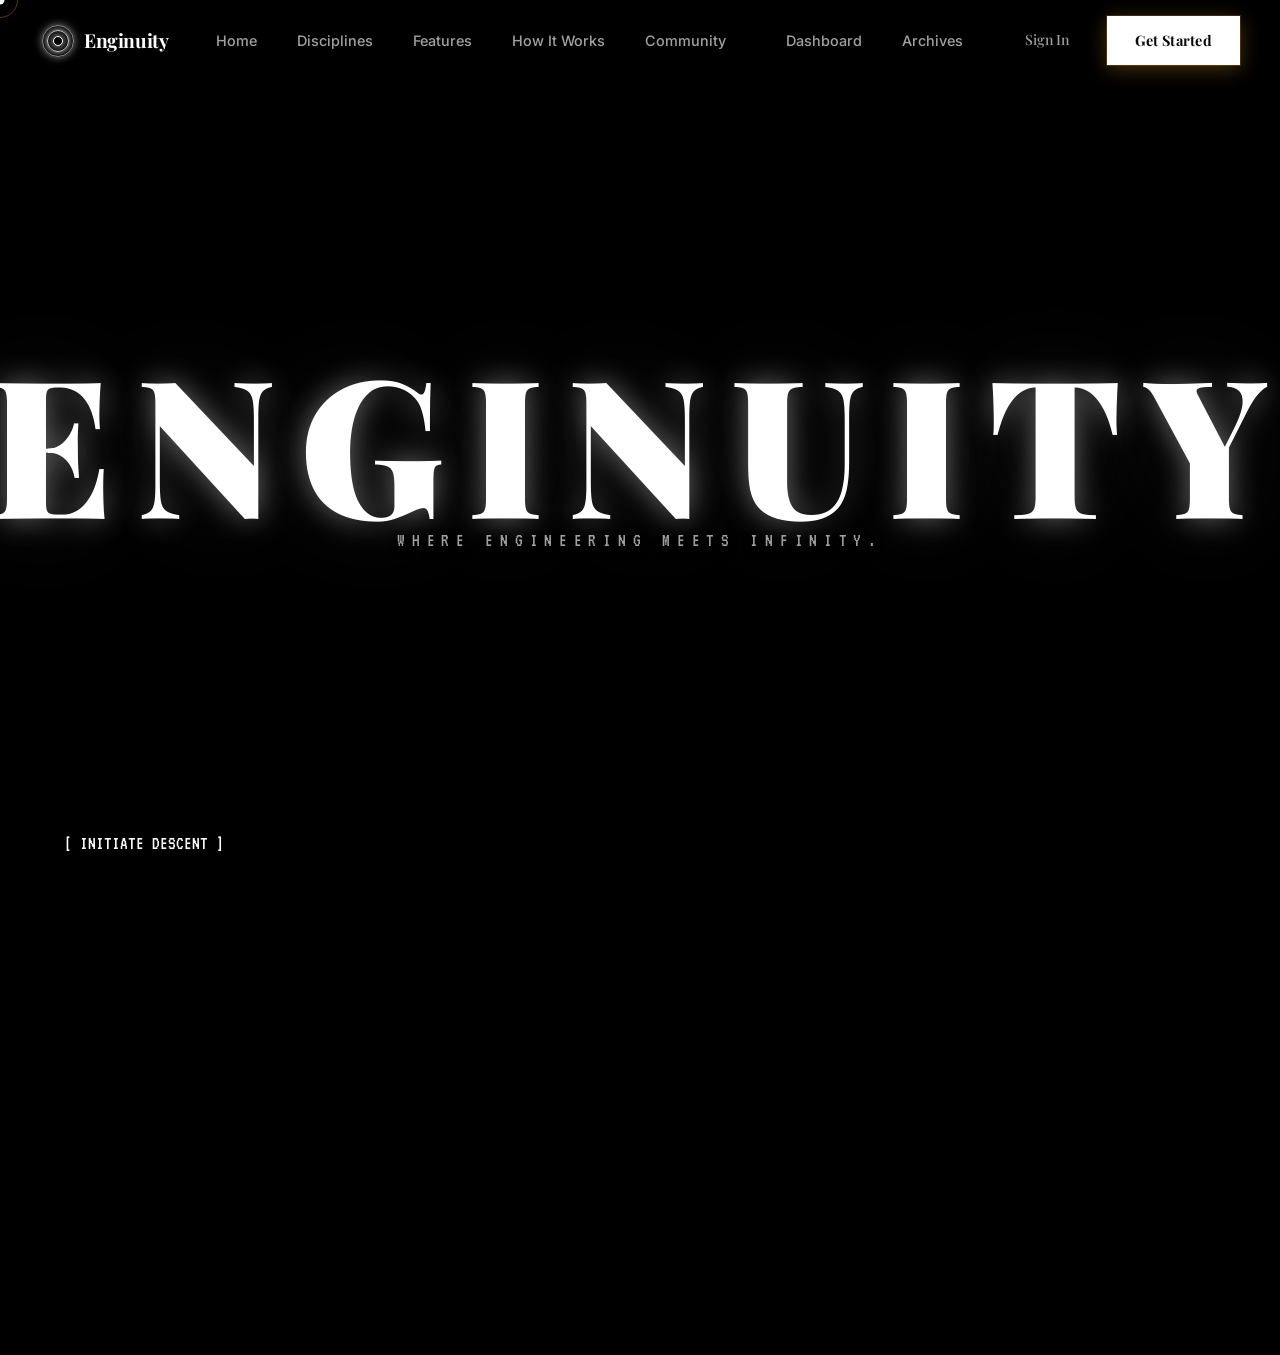
<file: index.html>
<!DOCTYPE html>
<html lang="en">
<head>
  <meta charset="UTF-8" />
  <meta name="viewport" content="width=device-width, initial-scale=1.0" />
  <meta name="description" content="Enginuity — A personalised engineering learning ecosystem combining AI guidance, problem solving, design tools, and community collaboration. Built for engineering students who refuse to quit." />
  <meta name="keywords" content="engineering, learning, AI, education, mechanical, electrical, civil, computer engineering" />
  <title>Enginuity — Where Engineering Meets Infinity</title>

  <!-- Fonts -->
  <link rel="preconnect" href="https://fonts.googleapis.com" />
  <link href="https://fonts.googleapis.com/css2?family=Playfair+Display:ital,wght@0,400..900;1,400..900&family=VT323&family=Inter:wght@300;400;500;600&display=swap" rel="stylesheet" />
  <!-- Styles -->
  <link rel="stylesheet" href="css/style.css" />
  <link rel="stylesheet" href="css/animations.css" />
  <link rel="stylesheet" href="css/components.css" />
  <link rel="stylesheet" href="css/slides.css" />
</head>
<body>

  <!-- Custom Cursor -->
  <div class="cursor" id="cursor"></div>
  <div class="cursor-glow" id="cursorGlow"></div>

  <!-- ══════════════ NAVIGATION ══════════════ -->
  <nav class="navbar" id="navbar">
    <div class="nav-inner">
      <a href="#home" class="nav-logo" id="navLogo" aria-label="Enginuity Home">
        <div class="logo-bh">
          <div class="logo-bh-ring r1"></div>
          <div class="logo-bh-ring r2"></div>
          <div class="logo-bh-core"></div>
        </div>
        <span class="logo-text">Enginuity</span>
      </a>

      <ul class="nav-links" id="navLinks" role="navigation" aria-label="Main navigation">
        <li><a href="#home"         class="nav-link" data-section="home">Home</a></li>
        <li><a href="#disciplines"  class="nav-link" data-section="disciplines">Disciplines</a></li>
        <li><a href="#features"     class="nav-link" data-section="features">Features</a></li>
        <li><a href="#how-it-works" class="nav-link" data-section="how-it-works">How It Works</a></li>
        <li><a href="#community"    class="nav-link" data-section="community">Community</a></li>
        <li style="margin-left: 20px;"><a href="dashboard.html" class="nav-link text-gold">Dashboard</a></li>
        <li><a href="library.html" class="nav-link text-gold">Archives</a></li>
      </ul>

      <div class="nav-actions">
        <button class="btn-ghost" id="loginBtn">Sign In</button>
        <button class="btn-primary" id="signupBtn">Get Started</button>
      </div>

      <button class="nav-toggle" id="navToggle" aria-label="Toggle menu" aria-expanded="false">
        <span></span><span></span><span></span>
      </button>
    </div>
  </nav>

  <!-- ══════════════ AUTH MODAL ══════════════ -->
  <div class="modal-overlay" id="authModal" role="dialog" aria-modal="true" aria-label="Authentication">
      <div class="modal-box">
      <button class="modal-close" id="modalClose" aria-label="Close modal">✕</button>

      <!-- Login Pane -->
      <div class="modal-pane" id="loginPane">
        <div class="modal-header">
          <h2 class="hero-title-mono" style="font-size: 2rem; margin-bottom: 8px;">Sign In</h2>
          <p>Keep it all together and you'll be fine</p>
        </div>
        <form class="auth-form" id="loginForm" novalidate>
          <div class="form-group">
            <label for="loginEmail">Email Address</label>
            <input type="email" id="loginEmail" placeholder="engineer@university.edu" autocomplete="email" required />
          </div>
          <div class="form-group">
            <label for="loginPassword">Password</label>
            <div class="input-wrap">
              <input type="password" id="loginPassword" placeholder="••••••••" autocomplete="current-password" required />
              <button type="button" class="pass-toggle" data-target="loginPassword">Show</button>
            </div>
          </div>
          <div class="form-options">
            <a href="#" class="text-link" style="opacity: 0.6; font-size: 0.75rem;">Forgot Password</a>
          </div>
          <button type="submit" class="btn-primary full-width" id="loginSubmit">Sign In</button>
          <div class="form-divider"><span>or securely sign in with</span></div>
          <div class="social-grid">
            <button type="button" class="social-btn" id="googleBtn" title="Continue with Google">
               <svg width="18" height="18" viewBox="0 0 24 24"><path fill="#EA4335" d="M12.48 10.92v3.28h7.84c-.24 1.84-.96 3.4-1.92 4.48-1.52 1.52-3.84 2.12-5.92 2.12-4.12 0-7.44-3.32-7.44-7.44s3.32-7.44 7.44-7.44c2.24 0 4.16.84 5.6 2.24l2.56-2.56C18.44 3.48 15.68 2.36 12.48 2.36 6.68 2.36 2 7.04 2 12.84s4.68 10.48 10.48 10.48c3.12 0 5.64-1.04 7.68-3.12 2-2 2.72-4.88 2.72-7.28 0-.52-.04-1.04-.12-1.52H12.48z"/></svg> Google
            </button>
            <button type="button" class="social-btn" id="appleBtn" title="Continue with Apple">
               <svg width="18" height="18" viewBox="0 0 24 24" fill="white"><path d="M17.057 12.012c.005 2.155 1.77 2.872 1.79 2.88-.016.052-.28 0.958-.916 1.886-.548.802-1.121 1.602-2.022 1.618-.887.014-1.173-.526-2.185-.526-1.011 0-1.328.51-2.17.543-.872.032-1.528-.863-2.08-1.66-.113-.163-.223-.332-.326-.497-1.121-1.802-1.97-5.09-1.393-5.09.417-1.802 2.261-2.94 4.01-2.956.887-.015 1.723.593 2.266.593.543 0 1.543-.726 2.597-.611.442.018 1.684.179 2.484 1.344-.065.04-1.48.86-1.475 2.576zM14.908 6.471c.465-.558.775-1.332.689-2.108-.667.027-1.472.443-1.949 1.002-.428.497-.803 1.288-.702 2.046.743.058 1.498-.382 1.962-.94z"/></svg> Apple
            </button>
            <button type="button" class="social-btn" id="msBtn" title="Continue with Microsoft">
               <svg width="18" height="18" viewBox="0 0 23 23"><path fill="#f3f3f3" d="M0 0h11v11H0z"/><path fill="#f3f3f3" d="M12 0h11v11H12z"/><path fill="#f3f3f3" d="M0 12h11v11H0z"/><path fill="#f3f3f3" d="M12 12h11v11H12z"/></svg> Microsoft
            </button>
          </div>
        </form>
        <p class="resend-text" style="margin-top: 24px;">
          New to Enginuity? <a href="#" class="text-link" id="toSignup">Join Now</a>
        </p>
      </div>

      <!-- Signup Pane -->
      <div class="modal-pane hidden" id="signupPane">
        <div class="modal-header">
          <h2 class="hero-title-mono" style="font-size: 2rem; margin-bottom: 8px;">Join Now</h2>
          <p>The journey of a thousand miles begins here</p>
        </div>
        <form class="auth-form" id="signupForm" novalidate>
          <div class="form-row">
            <div class="form-group">
              <label for="firstName">First Name</label>
              <input type="text" id="firstName" placeholder="John" required />
            </div>
            <div class="form-group">
              <label for="lastName">Last Name</label>
              <input type="text" id="lastName" placeholder="Doe" required />
            </div>
          </div>
          <div class="form-group">
            <label for="signupEmail">University Email</label>
            <input type="email" id="signupEmail" placeholder="engineer@university.edu" required />
          </div>
          <div class="form-group">
            <label for="signupPassword">Password</label>
            <div class="input-wrap">
              <input type="password" id="signupPassword" placeholder="Create a strong password" required />
              <button type="button" class="pass-toggle" data-target="signupPassword">Show</button>
            </div>
          </div>
          <button type="submit" class="btn-primary full-width" id="signupSubmit" style="margin-top: 10px;">Create Account</button>
          <div class="form-divider"><span>or securely sign up with</span></div>
          <div class="social-grid">
            <button type="button" class="social-btn" id="googleBtn" title="Continue with Google">
               <svg width="18" height="18" viewBox="0 0 24 24"><path fill="#EA4335" d="M12.48 10.92v3.28h7.84c-.24 1.84-.96 3.4-1.92 4.48-1.52 1.52-3.84 2.12-5.92 2.12-4.12 0-7.44-3.32-7.44-7.44s3.32-7.44 7.44-7.44c2.24 0 4.16.84 5.6 2.24l2.56-2.56C18.44 3.48 15.68 2.36 12.48 2.36 6.68 2.36 2 7.04 2 12.84s4.68 10.48 10.48 10.48c3.12 0 5.64-1.04 7.68-3.12 2-2 2.72-4.88 2.72-7.28 0-.52-.04-1.04-.12-1.52H12.48z"/></svg> Google
            </button>
            <button type="button" class="social-btn" id="appleBtn" title="Continue with Apple">
               <svg width="18" height="18" viewBox="0 0 24 24" fill="white"><path d="M17.057 12.012c.005 2.155 1.77 2.872 1.79 2.88-.016.052-.28 0.958-.916 1.886-.548.802-1.121 1.602-2.022 1.618-.887.014-1.173-.526-2.185-.526-1.011 0-1.328.51-2.17.543-.872.032-1.528-.863-2.08-1.66-.113-.163-.223-.332-.326-.497-1.121-1.802-1.97-5.09-1.393-5.09.417-1.802 2.261-2.94 4.01-2.956.887-.015 1.723.593 2.266.593.543 0 1.543-.726 2.597-.611.442.018 1.684.179 2.484 1.344-.065.04-1.48.86-1.475 2.576zM14.908 6.471c.465-.558.775-1.332.689-2.108-.667.027-1.472.443-1.949 1.002-.428.497-.803 1.288-.702 2.046.743.058 1.498-.382 1.962-.94z"/></svg> Apple
            </button>
            <button type="button" class="social-btn" id="msBtn" title="Continue with Microsoft">
               <svg width="18" height="18" viewBox="0 0 23 23"><path fill="#f3f3f3" d="M0 0h11v11H0z"/><path fill="#f3f3f3" d="M12 0h11v11H12z"/><path fill="#f3f3f3" d="M0 12h11v11H0z"/><path fill="#f3f3f3" d="M12 12h11v11H12z"/></svg> Microsoft
            </button>
          </div>
        </form>
        <p class="resend-text" style="margin-top: 24px;">
          Already have an account? <a href="#" class="text-link" id="toLogin">Sign In</a>
        </p>
      </div>

      <!-- Verification Pane -->
      <div class="modal-pane hidden" id="verifyPane">
        <div class="modal-header">
          <h2 class="hero-title-mono" style="font-size: 1.8rem; margin-bottom: 8px;">Verification</h2>
          <p id="verifyText">We sent a 6-digit code to your email</p>
        </div>
        <div class="verify-grid">
          <input type="text" class="digit-input" maxlength="1" data-index="0" inputmode="numeric" />
          <input type="text" class="digit-input" maxlength="1" data-index="1" inputmode="numeric" />
          <input type="text" class="digit-input" maxlength="1" data-index="2" inputmode="numeric" />
          <input type="text" class="digit-input" maxlength="1" data-index="3" inputmode="numeric" />
          <input type="text" class="digit-input" maxlength="1" data-index="4" inputmode="numeric" />
          <input type="text" class="digit-input" maxlength="1" data-index="5" inputmode="numeric" />
        </div>
        <button type="button" class="btn-primary full-width" id="verifySubmit" style="margin-top: 24px;">Verify & Create Account</button>
        <p class="resend-text" style="margin-top: 24px;">
          Didn't receive the code? <a href="#" class="text-link">Resend Code</a>
        </p>
      </div>

      <!-- Onboarding Pane -->
      <div class="modal-pane hidden" id="onboardingPane">
        <!-- Progress Bar -->
        <div class="onboarding-progress">
          <div class="progress-bar-track">
            <div class="progress-bar-fill" id="onboardingProgress" style="width: 20%;"></div>
          </div>
          <span class="progress-label" id="onboardingStepLabel">Step 1 of 5</span>
        </div>

        <div class="onboarding-steps" id="onboardingSteps">
          <!-- Step 1: Degree -->
          <div class="onboarding-step active" data-step="1">
            <h2 class="hero-title-mono" style="font-size: 1.5rem; margin-bottom: 12px;">What is your engineering degree?</h2>
            <p style="margin-bottom: 24px;">Tell us what you're studying so we can curate your feed.</p>
            <div class="form-group">
              <select id="onboardingDegree" class="auth-select">
                <option value="" disabled selected>Select your discipline</option>
                <option value="mechanical">Mechanical Engineering</option>
                <option value="electrical">Electrical Engineering</option>
                <option value="civil">Civil & Structural Engineering</option>
                <option value="computer">Computer Engineering</option>
                <option value="aerospace">Aerospace Engineering</option>
                <option value="mechatronics">Mechatronics & Robotics</option>
                <option value="other">Other / General</option>
              </select>
            </div>
            <button class="btn-primary" onclick="nextOnboardingStep()">Next Step</button>
          </div>

          <!-- Step 2: Difficulty -->
          <div class="onboarding-step" data-step="2">
            <h2 class="hero-title-mono" style="font-size: 1.5rem; margin-bottom: 12px;">What do you find most difficult?</h2>
            <p style="margin-bottom: 24px;">Theoretical complexity? Practical application? Share the struggle.</p>
            <div class="form-group">
              <textarea id="onboardingDifficulty" rows="3" placeholder="I struggle with visualizing complex fluid dynamics equations..."></textarea>
            </div>
            <button class="btn-primary" onclick="nextOnboardingStep()">Next Step</button>
          </div>

          <!-- Step 3: Help -->
          <div class="onboarding-step" data-step="3">
            <h2 class="hero-title-mono" style="font-size: 1.5rem; margin-bottom: 12px;">How can Enginuity help?</h2>
            <p style="margin-bottom: 24px;">What's the one thing that would make your studies effortless?</p>
            <div class="form-group">
              <textarea id="onboardingHelp" rows="3" placeholder="Better visual simulations and step-by-step AI problem solving..."></textarea>
            </div>
            <button class="btn-primary" onclick="nextOnboardingStep()">Next Step</button>
          </div>

          <!-- Step 4: Primary Goal -->
          <div class="onboarding-step" data-step="4">
            <h2 class="hero-title-mono" style="font-size: 1.5rem; margin-bottom: 12px;">Your primary goal today?</h2>
            <p style="margin-bottom: 24px;">Let's customize your workspace for your current priority.</p>
            <div class="goal-grid">
              <label class="goal-option">
                <input type="radio" name="onboardingGoal" value="exam" checked />
                <span class="goal-box">Preparing for Exams</span>
              </label>
              <label class="goal-option">
                <input type="radio" name="onboardingGoal" value="project" />
                <span class="goal-box">Solving a Specific Project</span>
              </label>
              <label class="goal-option">
                <input type="radio" name="onboardingGoal" value="career" />
                <span class="goal-box">Career & Skills Development</span>
              </label>
              <label class="goal-option">
                <input type="radio" name="onboardingGoal" value="curiosity" />
                <span class="goal-box">General Curiosity</span>
              </label>
            </div>
            <button class="btn-primary" onclick="nextOnboardingStep()" style="margin-top: 24px;">Next Step</button>
          </div>

          <!-- Step 5: Excitement -->
          <div class="onboarding-step" data-step="5">
            <h2 class="hero-title-mono" style="font-size: 1.5rem; margin-bottom: 12px;">Which branch excites you most?</h2>
            <p style="margin-bottom: 24px;">This helps personalize your AI-powered suggestions.</p>
            <div class="form-group">
              <select id="onboardingInterest" class="auth-select">
                <option value="" disabled selected>Select an area of interest</option>
                <option value="ai">AI & Machine Learning</option>
                <option value="renewable">Renewable Energy</option>
                <option value="space">Space Exploration</option>
                <option value="biomed">Biomedical Solutions</option>
                <option value="nano">Nanotechnology</option>
              </select>
            </div>
            <button class="btn-primary" onclick="completeOnboarding()">Complete Setup</button>
          </div>

          <!-- Final Welcome State -->
          <div class="onboarding-step" id="welcomeStep">
            <div class="welcome-visual" style="text-align: center; margin-bottom: 32px;">
              <div class="ai-core" style="width: 80px; height: 80px; margin: 0 auto;"></div>
            </div>
            <h2 class="hero-title-mono" id="welcomeUserTitle" style="font-size: 2.2rem; margin-bottom: 12px; text-align: center;">Welcome StarP!</h2>
            <p style="text-align: center; margin-bottom: 32px; font-size: 1.1rem;">Your personalised engineering ecosystem is ready. Ready to launch into the infinity of knowledge?</p>
            <button class="btn-primary full-width" onclick="closeModal()">Launch Dashboard</button>
          </div>
        </div>
      </div>

    </div>
  </div>

  <!-- ══════════════ 3-ACT NARRATIVE ══════════════ -->
  <main class="scroll-container" id="scrollContainer">

    <!-- Act 1: The WOW Factor Singularity (Inspired by Black Hole Image) -->
    <section class="slide act-1" id="act1">
      <!-- 
        Replace this URL with your exact Black Hole image (e.g., 'assets/blackhole.jpg') 
        The CSS automatically applies the stark monochrome, high-contrast look and a slow cinematic rotation.
      -->
      <div class="act-bg cinematic-bg" style="background-image: url('https://images.unsplash.com/photo-1462331940025-496dfbfc7564?q=80&w=1920');"></div>
      
      <!-- A slick vignette to ensure the text pops -->
      <div class="hero-vignette"></div>

      <div class="act-content center-align">
        <h1 class="cinematic-title fade-in-up">ENGINUITY</h1>
        <p class="cinematic-sub fade-in-up delay-1">Where Engineering Meets Infinity.</p>
      </div>

      <div class="scroll-indicator pixel-scroll fade-in-up delay-2">
        <span>[ INITIATE DESCENT ]</span>
      </div>
    </section>

    <!-- Act 2: The Singularity (Inspired by Image 2) -->
    <section class="slide act-2" id="act2">
      <div class="act-bg" style="background-image: url('https://images.unsplash.com/photo-1462331940025-496dfbfc7564?q=80&w=1920'); filter: grayscale(1) contrast(3);"></div>
      <!-- Crosshair overlay -->
      <div class="crosshair-v"></div>
      <div class="crosshair-h"></div>
      
      <div class="act-content center-align">
        <h2 class="serif-title fade-in-up">Engineering is brutal.</h2>
        <p class="serif-sub fade-in-up delay-1">We make it possible.</p>
      </div>
    </section>

    <!-- Act 3: The Power (Inspired by Image 3) -->
    <section class="slide act-3" id="act3">
      <div class="act-bg" style="background-image: url('https://images.unsplash.com/photo-1518770660439-4636190af475?q=80&w=1920'); filter: grayscale(1) contrast(2);"></div>
      <div class="act-content bottom-center">
        <h2 class="serif-title fade-in-up">Create with no<br>limitations</h2>
        
        <div class="pixel-logo fade-in-up delay-1">
           <div class="px-box"></div>
           <div class="px-box px-offset"></div>
           <div class="px-box"></div>
        </div>

        <button class="btn-primary block-btn fade-in-up delay-2" id="heroGetStarted">Enter Dashboard</button>
      </div>
    </section>

  </main>


  <!-- ══════════════ FOOTER ══════════════ -->
  <footer class="footer">
    <div class="container">
      <div class="footer-grid">
        <div class="footer-brand">
          <div class="footer-logo">
            <div class="fl-bh">
              <div class="fl-ring r1"></div>
              <div class="fl-ring r2"></div>
              <div class="fl-core"></div>
            </div>
            <span>Enginuity</span>
          </div>
          <p>Where engineering meets infinity. Built for students who refuse to quit.</p>
          <div class="social-bar">
            <a href="#" class="soc-icon" aria-label="Twitter / X">𝕏</a>
            <a href="#" class="soc-icon" aria-label="LinkedIn">in</a>
            <a href="#" class="soc-icon" aria-label="GitHub">⌥</a>
            <a href="#" class="soc-icon" aria-label="Discord">◎</a>
          </div>
        </div>

        <div class="footer-col">
          <h4>Platform</h4>
          <ul>
            <li><a href="#">Problem Database</a></li>
            <li><a href="#">AI Guide</a></li>
            <li><a href="#">Design Studio</a></li>
            <li><a href="#">Community</a></li>
            <li><a href="#">Progress Tracker</a></li>
          </ul>
        </div>

        <div class="footer-col">
          <h4>Disciplines</h4>
          <ul>
            <li><a href="#">Electrical</a></li>
            <li><a href="#">Mechanical</a></li>
            <li><a href="#">Civil</a></li>
            <li><a href="#">Computer</a></li>
            <li><a href="#">View all 15 →</a></li>
          </ul>
        </div>

        <div class="footer-col">
          <h4>Company</h4>
          <ul>
            <li><a href="#">About Us</a></li>
            <li><a href="#">Blog</a></li>
            <li><a href="#">Careers</a></li>
            <li><a href="#">Contact</a></li>
            <li><a href="#">Privacy Policy</a></li>
          </ul>
        </div>
      </div>

      <div class="footer-bottom">
        <p>© 2026 Enginuity. All rights reserved. Built with ∞ for engineering students everywhere.</p>
      </div>
    </div>
  </footer>

  <!-- Scripts -->
  <script src="js/particles.js"></script>
  <script src="js/disciplines.js"></script>
  <script src="js/nav.js"></script>
  <script src="js/main.js"></script>
</body>
</html>
</file>
<file: css/style.css>
/* ═══════════════════════════════════════════════════════════════
   ENGINUITY — style.css
   Core design system: tokens, reset, typography, layout, sections
═══════════════════════════════════════════════════════════════ */

/* ── Design Tokens ───────────────────────────────────────────── */
:root {
  /* Brutalist Monochrome Colors */
  --bg-0:          #000000;
  --bg-1:          #080808;
  --bg-2:          #111111;
  --bg-3:          #1a1a1a;

  /* Overriding old gold accents with pure white/gray for monochrome */
  --gold-100:      #ffffff;
  --gold-200:      #f5f5f5;
  --gold-300:      #ffffff;
  --gold-400:      #cccccc;
  --gold-500:      #777777;
  --gold-dim:      #111111; /* Solid background instead of translucent */
  --gold-glow:     transparent; /* Removed soft glows */
  --gold-halo:     rgba(255, 255, 255, 0.05);

  --amber:         #ffffff;
  --amber-dim:     #111111;

  --text-0:        #ffffff;
  --text-1:        #eaeaea;
  --text-2:        #a0a0a0;
  --text-3:        #555555;

  /* Removing Glassmorphism (Solid Fills & White Borders instead) */
  --glass-fill:    #000000;
  --glass-border:  #555555;
  --glass-border-gold: #ffffff;
  --glass-shadow:  rgba(255, 255, 255, 0.1);

  /* Auth Atmosphere */
  --auth-glow:     transparent;

  /* Typography Overhaul */
  --font-display:  'Playfair Display', serif;
  --font-body:     'Inter', system-ui, sans-serif;
  --font-mono:     'VT323', monospace;

  /* Styling (Removing all curves) */
  --r-sm:   0px;
  --r-md:   0px;
  --r-lg:   0px;
  --r-xl:   0px;
  --r-pill: 0px;

  /* Brutalist Shadows (Hard Offsets) */
  --shadow-card:  4px 4px 0px rgba(85,85,85,1);
  --shadow-gold:  4px 4px 0px #ffffff;
  --shadow-deep:  8px 8px 0px rgba(85,85,85,1);

  /* Spacing */
  --gap-xs:   4px;
  --gap-sm:   8px;
  --gap-md:   16px;
  --gap-lg:   24px;
  --gap-xl:   40px;
  --gap-2xl:  64px;
  --gap-3xl:  96px;

  /* Fast, mechanical transitions */
  --ease:         linear;
  --ease-out:     ease-out;
  --ease-spring:  linear;
  --dur-fast:     0.1s;
  --dur-mid:      0.2s;
  --dur-slow:     0.4s;
}

/* ── Reset ───────────────────────────────────────────────────── */
*, *::before, *::after {
  box-sizing: border-box;
  margin: 0;
  padding: 0;
}

html {
  scroll-behavior: smooth;
  font-size: 16px;
  -webkit-font-smoothing: antialiased;
  -moz-osx-font-smoothing: grayscale;
}

body {
  background: var(--bg-0);
  color: var(--text-1);
  font-family: var(--font-body);
  line-height: 1.6;
  overflow-x: hidden;
  cursor: none;
}

a { color: inherit; text-decoration: none; }
ul { list-style: none; }
img { display: block; max-width: 100%; }
button { cursor: none; border: none; background: none; font: inherit; }
input, select, textarea { font: inherit; color: inherit; }
select { appearance: none; }

/* ── Layout ──────────────────────────────────────────────────── */
.container {
  max-width: 1200px;
  margin: 0 auto;
  padding: 0 var(--gap-xl);
}

/* ── Typography ──────────────────────────────────────────────── */
h1, h2, h3, h4, h5 {
  font-family: var(--font-display);
  font-weight: 700;
  line-height: 1.15;
  letter-spacing: -0.02em;
  color: var(--text-0);
}

h1 { font-size: clamp(2.6rem, 6vw, 4.5rem); }
h2 { font-size: clamp(2rem, 4vw, 3rem); }
h3 { font-size: clamp(1.2rem, 2.5vw, 1.6rem); font-weight: 600; }
h4 { font-size: 1.05rem; font-weight: 600; }

p { color: var(--text-2); line-height: 1.7; }

.text-gold  { color: var(--gold-300); }
.text-glow  {
  color: var(--gold-200);
  text-shadow:
    0 0 30px rgba(245, 166, 35, 0.6),
    0 0 70px rgba(245, 166, 35, 0.3);
}

/* ── Section Header ──────────────────────────────────────────── */
.section-head {
  text-align: center;
  margin-bottom: var(--gap-2xl);
  max-width: 700px;
  margin-inline: auto;
  margin-bottom: var(--gap-2xl);
}

.sec-tag {
  display: inline-block;
  font-family: var(--font-mono);
  font-size: 0.72rem;
  font-weight: 500;
  letter-spacing: 0.18em;
  text-transform: uppercase;
  color: var(--gold-300);
  background: var(--gold-dim);
  border: 1px solid var(--glass-border-gold);
  padding: 5px 14px;
  border-radius: var(--r-pill);
  margin-bottom: var(--gap-md);
}

.sec-desc {
  margin-top: var(--gap-md);
  font-size: 1.05rem;
  color: var(--text-2);
  max-width: 580px;
  margin-inline: auto;
}

/* ══════════════════════════════════════════════════════════════
   NAVBAR
══════════════════════════════════════════════════════════════ */
.navbar {
  position: fixed;
  top: 0; left: 0; right: 0;
  z-index: 1000;
  padding: 16px 40px;
  transition: background var(--dur-mid) var(--ease),
              padding var(--dur-mid) var(--ease),
              border-color var(--dur-mid) var(--ease);
  border-bottom: 1px solid transparent;
}

.navbar.scrolled {
  background: var(--bg-0);
  border-color: var(--glass-border);
  padding: 12px 40px;
}

.nav-inner {
  max-width: 1200px;
  margin: 0 auto;
  display: flex;
  align-items: center;
  gap: var(--gap-xl);
}

.nav-logo {
  display: flex;
  align-items: center;
  gap: var(--gap-sm);
  flex-shrink: 0;
}

.logo-text {
  font-family: var(--font-display);
  font-size: 1.2rem;
  font-weight: 700;
  color: var(--text-0);
  letter-spacing: -0.02em;
}

/* Logo black hole */
.logo-bh {
  position: relative;
  width: 36px; height: 36px;
  display: flex; align-items: center; justify-content: center;
}
.logo-bh-ring {
  position: absolute;
  border-radius: 50%;
  border: 1.5px solid var(--gold-300);
}
.logo-bh-ring.r1 {
  width: 32px; height: 32px;
  opacity: 0.5;
  animation: logoSpin1 12s linear infinite;
  box-shadow: 0 0 8px var(--gold-300);
}
.logo-bh-ring.r2 {
  width: 22px; height: 22px;
  border-color: var(--gold-200);
  opacity: 0.8;
  animation: logoSpin1 7s linear infinite reverse;
  box-shadow: 0 0 6px var(--gold-200);
}
.logo-bh-core {
  width: 10px; height: 10px;
  border-radius: 50%;
  background: var(--bg-0);
  border: 1.5px solid var(--gold-300);
  box-shadow: 0 0 10px var(--gold-300), 0 0 20px var(--gold-glow);
}

.nav-links {
  display: flex;
  gap: var(--gap-xl);
  margin-left: auto;
}

.nav-link {
  font-size: 0.9rem;
  font-weight: 500;
  color: var(--text-2);
  position: relative;
  padding-bottom: 2px;
  transition: color var(--dur-fast) var(--ease);
}
.nav-link::after {
  content: '';
  position: absolute;
  bottom: -2px; left: 0;
  width: 0; height: 1.5px;
  background: var(--gold-300);
  border-radius: 2px;
  transition: width var(--dur-mid) var(--ease);
  box-shadow: 0 0 8px var(--gold-300);
}
.nav-link:hover,
.nav-link.active {
  color: var(--text-0);
}
.nav-link:hover::after,
.nav-link.active::after {
  width: 100%;
}

.nav-actions {
  display: flex;
  align-items: center;
  gap: var(--gap-md);
  flex-shrink: 0;
}

.nav-toggle {
  display: none;
  flex-direction: column;
  gap: 5px;
  padding: 8px;
}
.nav-toggle span {
  display: block;
  width: 22px; height: 1.5px;
  background: var(--text-1);
  border-radius: 2px;
  transition: all var(--dur-mid) var(--ease);
}

/* ══════════════════════════════════════════════════════════════
   HERO SECTION
══════════════════════════════════════════════════════════════ */
.hero {
  position: relative;
  min-height: 100vh;
  display: flex;
  flex-direction: column;
  align-items: center;
  justify-content: center;
  overflow: hidden;
  padding-top: 80px;
  background: #000000; /* Pure black */
}

.particle-canvas {
  position: absolute;
  inset: 0;
  width: 100%; height: 100%;
  pointer-events: none;
  opacity: 0.4; /* More subtle — singularity is the hero */
}

.hero-gradient {
  display: none; /* Removed — pure black background */
}



/* ── Hero BG image (singularity) ──────────────────────────── */
.hero-bg-img {
  position: absolute;
  inset: 0;
  background-image: url('../assets/singularity-bg.png');
  background-size: cover;
  background-position: center top;
  opacity: 0.8;
  /* Brutalist 1-bit Monochrome Filter: Forces pure black and white */
  filter: grayscale(100%) contrast(500%) brightness(0.6);
  transform: scale(1.02);
}

/* ── Radial vignette overlay ──────────────────────────────── */
.hero-overlay {
  position: absolute;
  inset: 0;
  background:
    radial-gradient(ellipse 80% 70% at 50% 50%,
      rgba(0,0,0,0.15) 0%,
      rgba(0,0,0,0.55) 55%,
      rgba(0,0,0,0.88) 100%),
    linear-gradient(to bottom,
      rgba(0,0,0,0.5) 0%,
      rgba(0,0,0,0) 20%,
      rgba(0,0,0,0) 70%,
      rgba(0,0,0,0.8) 100%);
  pointer-events: none;
}

/* ── Stars canvas ──────────────────────────────────────────── */
.particle-canvas {
  position: absolute;
  inset: 0;
  width: 100%; height: 100%;
  pointer-events: none;
  opacity: 0.55;
  z-index: 1;
}

/* ── Centered hero content ─────────────────────────────────── */
.hero-center {
  position: relative;
  z-index: 2;
  display: flex;
  flex-direction: column;
  align-items: center;
  text-align: center;
  gap: var(--gap-lg);
  max-width: 900px;
  padding: 0 var(--gap-xl);
  width: 100%;
}

/* ── Giant ENGINUITY title ─────────────────────────────────── */
.hero-giant-title {
  font-family: var(--font-display);
  font-size: clamp(4.5rem, 13vw, 11rem);
  font-weight: 900;
  letter-spacing: 0.14em;
  color: #ffffff;
  line-height: 1;
  text-shadow:
    0 0 40px rgba(255,255,255,0.25),
    0 0 100px rgba(255,255,255,0.10),
    0 2px 20px rgba(0,0,0,0.8);
  animation: heroTitleIn 1.2s var(--ease-out) 0.1s both;
}

/* ── Elegant tagline ───────────────────────────────────────── */
.hero-tagline {
  font-family: var(--font-mono);
  font-size: clamp(0.8rem, 1.5vw, 1rem);
  letter-spacing: 0.22em;
  text-transform: uppercase;
  color: rgba(255,255,255,0.5);
  margin-top: -8px;
}

/* Override hero-sub for centered layout */
.hero-center .hero-sub {
  font-size: 1rem;
  color: rgba(255,255,255,0.55);
  max-width: 560px;
  line-height: 1.8;
}

/* ── CTA row ───────────────────────────────────────────────── */
.hero-cta {
  display: flex;
  gap: var(--gap-md);
  flex-wrap: wrap;
  justify-content: center;
}

/* ── Stats bar ─────────────────────────────────────────────── */
.hero-stats {
  display: flex;
  align-items: center;
  gap: var(--gap-lg);
  padding-top: var(--gap-sm);
  justify-content: center;
}

/* Hero badge — monochrome version */
.mono-badge {
  display: inline-flex;
  align-items: center;
  gap: var(--gap-sm);
  font-family: var(--font-mono);
  font-size: 0.7rem;
  letter-spacing: 0.1em;
  color: rgba(255,255,255,0.5);
  background: rgba(255,255,255,0.04);
  border: 1px solid rgba(255,255,255,0.1);
  padding: 7px 14px 7px 10px;
  border-radius: var(--r-pill);
  width: fit-content;
}

.badge-dot-mono {
  width: 6px; height: 6px;
  border-radius: 50%;
  background: rgba(255,255,255,0.6);
  animation: badgeMonoPulse 2.5s ease-in-out infinite;
}



.stat-item {
  display: flex;
  flex-direction: column;
}

.stat-num {
  font-family: var(--font-display);
  font-size: 1.9rem;
  font-weight: 700;
  color: var(--text-0);
  letter-spacing: -0.03em;
  line-height: 1;
}
.stat-suf {
  font-family: var(--font-display);
  font-size: 1.4rem;
  font-weight: 700;
  color: var(--gold-300);
  display: inline;
}
.stat-lbl {
  font-size: 0.75rem;
  color: var(--text-3);
  font-weight: 500;
  letter-spacing: 0.06em;
  text-transform: uppercase;
  margin-top: 2px;
}
.stat-sep {
  width: 1px; height: 40px;
  background: var(--glass-border);
}

/* Hero Visual side — no longer used (kept for scroll-hint below) */
@media (max-width: 860px) {
  .hero-visual { height: 360px; max-width: 100%; }
}

/* Scroll hint */
.scroll-hint {
  position: absolute;
  bottom: 32px;
  left: 50%;
  transform: translateX(-50%);
  display: flex;
  flex-direction: column;
  align-items: center;
  gap: 8px;
  color: var(--text-3);
  font-size: 0.72rem;
  letter-spacing: 0.12em;
  text-transform: uppercase;
  font-family: var(--font-mono);
  animation: scrollFade 3s ease-in-out infinite;
}
.scroll-line-wrap {
  width: 1.5px;
  height: 40px;
  background: rgba(255,255,255,0.08);
  border-radius: 1px;
  overflow: hidden;
  order: -1;
}
.scroll-line {
  width: 100%; height: 50%;
  background: rgba(255,255,255,0.5);
  border-radius: 1px;
  animation: scrollLine 2s ease-in-out infinite;
}

/* ══════════════════════════════════════════════════════════════
   MISSION / PILLARS SECTION
══════════════════════════════════════════════════════════════ */
.mission {
  padding: var(--gap-3xl) 0;
  position: relative;
}

.pillars-grid {
  display: grid;
  grid-template-columns: repeat(4, 1fr);
  gap: var(--gap-lg);
}

.pillar-card {
  padding: var(--gap-xl) var(--gap-lg);
  text-align: center;
  display: flex;
  flex-direction: column;
  align-items: center;
  gap: var(--gap-md);
}
.pillar-icon {
  font-size: 2.2rem;
  filter: drop-shadow(0 0 10px rgba(245,166,35,0.4));
}
.pillar-card h3 { font-size: 1.15rem; }
.pillar-card p { font-size: 0.9rem; }

/* ══════════════════════════════════════════════════════════════
   DISCIPLINES SECTION
══════════════════════════════════════════════════════════════ */
.disciplines {
  padding: var(--gap-3xl) 0;
  position: relative;
  overflow: hidden;
}

.disciplines-bg {
  position: absolute;
  inset: 0;
  background:
    radial-gradient(ellipse 70% 50% at 50% 0%, rgba(245,166,35,0.05) 0%, transparent 60%),
    radial-gradient(ellipse 70% 50% at 50% 100%, rgba(245,166,35,0.04) 0%, transparent 60%);
  pointer-events: none;
}

.disciplines-grid {
  display: grid;
  grid-template-columns: repeat(5, 1fr);
  gap: var(--gap-md);
}

/* Cards rendered by JS */
.disc-card {
  position: relative;
  padding: var(--gap-lg) var(--gap-md);
  background: var(--glass-fill);
  border: 1px solid var(--glass-border);
  border-radius: var(--r-lg);
  cursor: none;
  overflow: hidden;
  transition:
    transform var(--dur-mid) var(--ease-spring),
    border-color var(--dur-mid) var(--ease),
    box-shadow var(--dur-mid) var(--ease),
    background var(--dur-mid) var(--ease);
  display: flex;
  flex-direction: column;
  gap: var(--gap-sm);
  /* Brutalist cards feature solid backgrounds instead of blur */
}
.disc-card::before {
  content: '';
  position: absolute;
  inset: 0;
  background: radial-gradient(circle at 50% 0%, rgba(255,255,255,0.1) 0%, transparent 70%);
  opacity: 0;
  transition: opacity var(--dur-mid) var(--ease);
}
.disc-card:hover {
  transform: translateY(-6px) scale(1.02);
  border-color: var(--glass-border-gold);
  box-shadow:
    0 16px 40px rgba(0,0,0,0.5),
    0 0 0 1px rgba(245,166,35,0.08),
    0 0 40px rgba(245,166,35,0.06);
  background: rgba(245,166,35,0.04);
}
.disc-card:hover::before { opacity: 1; }

.disc-icon {
  font-size: 1.8rem;
  display: block;
  filter: drop-shadow(0 0 8px rgba(245,166,35,0.3));
  transition: filter var(--dur-mid) var(--ease);
}
.disc-card:hover .disc-icon {
  filter: drop-shadow(0 0 14px rgba(245,166,35,0.6));
}

.disc-name {
  font-family: var(--font-display);
  font-size: 0.9rem;
  font-weight: 600;
  color: var(--text-1);
  line-height: 1.3;
}

.disc-desc {
  font-size: 0.78rem;
  color: var(--text-3);
  line-height: 1.5;
  max-height: 0;
  overflow: hidden;
  transition: max-height var(--dur-slow) var(--ease), color var(--dur-mid) var(--ease);
}
.disc-card:hover .disc-desc {
  max-height: 80px;
  color: var(--text-2);
}

.disc-badge {
  display: inline-flex;
  align-items: center;
  gap: 4px;
  font-family: var(--font-mono);
  font-size: 0.65rem;
  color: var(--gold-300);
  background: var(--gold-dim);
  border: 1px solid var(--glass-border-gold);
  padding: 2px 8px;
  border-radius: var(--r-pill);
  width: fit-content;
  margin-top: auto;
}

/* ══════════════════════════════════════════════════════════════
   FEATURES SECTION
══════════════════════════════════════════════════════════════ */
.features {
  padding: var(--gap-3xl) 0;
}

.features-layout {
  display: grid;
  grid-template-columns: 1fr 380px;
  gap: var(--gap-xl);
  align-items: start;
}

.feat-main {
  padding: 0;
  overflow: hidden;
  display: flex;
  flex-direction: column;
}

.feat-visual {
  background: linear-gradient(135deg, rgba(245,166,35,0.05), rgba(255,140,0,0.03));
  padding: var(--gap-2xl) var(--gap-xl);
  display: flex;
  align-items: center;
  justify-content: center;
  min-height: 240px;
  border-bottom: 1px solid var(--glass-border);
  position: relative;
  overflow: hidden;
}

/* AI Orb */
.ai-orb {
  position: relative;
  width: 130px; height: 130px;
  display: flex; align-items: center; justify-content: center;
}
.ai-core {
  position: absolute;
  width: 46px; height: 46px;
  border-radius: 50%;
  background: radial-gradient(circle, rgba(245,166,35,0.9), rgba(255,140,0,0.5));
  box-shadow:
    0 0 20px rgba(245,166,35,0.8),
    0 0 50px rgba(245,166,35,0.4),
    0 0 100px rgba(245,166,35,0.2);
  animation: aiCorePulse 2.5s ease-in-out infinite;
}
.ai-ring {
  position: absolute;
  border-radius: 50%;
  border: 1.5px solid rgba(245,166,35,0.3);
}
.ai-ring.ar1 { width: 80px; height: 80px;  animation: aiRingSpin 6s linear infinite; }
.ai-ring.ar2 { width: 106px; height: 106px; animation: aiRingSpin 9s linear infinite reverse; border-color: rgba(245,166,35,0.18); }
.ai-ring.ar3 { width: 130px; height: 130px; animation: aiRingSpin 13s linear infinite; border-color: rgba(245,166,35,0.1); }

.ai-particle {
  position: absolute;
  width: 5px; height: 5px;
  border-radius: 50%;
  background: var(--gold-200);
  box-shadow: 0 0 8px var(--gold-300);
}
.ai-particle.ap1 { animation: aiParticle1 6s linear infinite; }
.ai-particle.ap2 { animation: aiParticle1 9s linear infinite 2.25s; }
.ai-particle.ap3 { animation: aiParticle2 7s linear infinite 1s; }
.ai-particle.ap4 { animation: aiParticle2 11s linear infinite 3.5s; }

.feat-text {
  padding: var(--gap-xl);
  display: flex;
  flex-direction: column;
  gap: var(--gap-md);
}

.feat-badge {
  font-family: var(--font-mono);
  font-size: 0.68rem;
  letter-spacing: 0.12em;
  text-transform: uppercase;
  color: var(--gold-300);
}

.feat-text p { font-size: 0.95rem; }

.feat-list {
  display: flex;
  flex-direction: column;
  gap: var(--gap-sm);
}
.feat-list li {
  font-size: 0.88rem;
  color: var(--text-2);
  display: flex;
  align-items: center;
  gap: var(--gap-sm);
}

.feat-side {
  display: flex;
  flex-direction: column;
  gap: var(--gap-md);
}

.feat-card {
  display: flex;
  align-items: flex-start;
  gap: var(--gap-md);
  padding: var(--gap-lg);
}
.feat-card-icon {
  font-size: 1.6rem;
  flex-shrink: 0;
  filter: drop-shadow(0 0 8px rgba(245,166,35,0.3));
}
.feat-card h4 { margin-bottom: 4px; }
.feat-card p { font-size: 0.85rem; }

/* ══════════════════════════════════════════════════════════════
   HOW IT WORKS
══════════════════════════════════════════════════════════════ */
.how-it-works {
  padding: var(--gap-3xl) 0;
  position: relative;
}
.how-it-works::before {
  content: '';
  position: absolute;
  inset: 0;
  background: radial-gradient(ellipse 60% 40% at 50% 50%, rgba(245,166,35,0.04) 0%, transparent 70%);
  pointer-events: none;
}

.timeline {
  position: relative;
  display: flex;
  flex-direction: column;
  gap: 0;
}

.timeline-track {
  position: absolute;
  left: 28px;
  top: 0; bottom: 0;
  width: 1px;
  background: linear-gradient(180deg,
    transparent 0%,
    rgba(245,166,35,0.3) 10%,
    rgba(245,166,35,0.3) 90%,
    transparent 100%);
}

.timeline-step {
  display: grid;
  grid-template-columns: 56px 1fr;
  gap: var(--gap-lg);
  align-items: start;
  padding: 0 0 var(--gap-2xl);
}
.timeline-step:last-child { padding-bottom: 0; }

.step-num {
  width: 56px; height: 56px;
  border-radius: 50%;
  border: 1.5px solid var(--glass-border-gold);
  background: var(--gold-dim);
  display: flex; align-items: center; justify-content: center;
  font-family: var(--font-mono);
  font-size: 0.78rem;
  font-weight: 500;
  color: var(--gold-300);
  letter-spacing: 0.05em;
  flex-shrink: 0;
  z-index: 1;
  position: relative;
  background: var(--bg-1);
  box-shadow: 0 0 0 1px rgba(245,166,35,0.15), 0 0 20px rgba(245,166,35,0.08);
}

.step-card {
  padding: var(--gap-lg) var(--gap-xl);
  display: flex;
  flex-direction: column;
  gap: var(--gap-sm);
}
.step-icon { font-size: 1.5rem; margin-bottom: 4px; }
.step-card h3 { font-size: 1.15rem; }
.step-card p  { font-size: 0.9rem; }

/* ══════════════════════════════════════════════════════════════
   COMMUNITY
══════════════════════════════════════════════════════════════ */
.community {
  padding: var(--gap-3xl) 0;
  position: relative;
  overflow: hidden;
}
.community-bg {
  position: absolute;
  inset: 0;
  background:
    radial-gradient(ellipse 80% 60% at 20% 50%, rgba(245,166,35,0.04) 0%, transparent 60%),
    radial-gradient(ellipse 80% 60% at 80% 50%, rgba(255,140,0,0.03) 0%, transparent 60%);
  pointer-events: none;
}

.testimonials-grid {
  display: grid;
  grid-template-columns: repeat(3, 1fr);
  gap: var(--gap-lg);
}

.testi-card {
  padding: var(--gap-xl);
  display: flex;
  flex-direction: column;
  gap: var(--gap-md);
}

.stars {
  font-size: 0.85rem;
  color: var(--gold-300);
  letter-spacing: 2px;
}

.testi-quote {
  font-size: 0.92rem;
  color: var(--text-1);
  line-height: 1.7;
  font-style: italic;
  flex: 1;
}

.testi-author {
  display: flex;
  align-items: center;
  gap: var(--gap-md);
  margin-top: auto;
}

.author-av {
  width: 44px; height: 44px;
  border-radius: 50%;
  display: flex; align-items: center; justify-content: center;
  font-family: var(--font-display);
  font-size: 0.8rem;
  font-weight: 700;
  color: #fff;
  background: radial-gradient(circle at 40% 35%,
    hsl(var(--av-hue, 35), 70%, 35%),
    hsl(var(--av-hue, 35), 60%, 20%));
  border: 1.5px solid hsl(var(--av-hue, 35), 70%, 35%);
  flex-shrink: 0;
}
.author-av::after {
  content: attr(data-initials);
}

.testi-author strong {
  display: block;
  font-size: 0.9rem;
  color: var(--text-0);
}
.testi-author span {
  font-size: 0.78rem;
  color: var(--text-3);
  font-family: var(--font-mono);
}

/* ══════════════════════════════════════════════════════════════
   CTA JOIN
══════════════════════════════════════════════════════════════ */
.cta-join {
  padding: var(--gap-3xl) 0;
  position: relative;
  overflow: hidden;
}
.cta-ambient {
  position: absolute;
  top: 50%; left: 50%;
  transform: translate(-50%, -50%);
  width: 700px; height: 700px;
  border-radius: 50%;
  background: radial-gradient(circle,
    rgba(245,166,35,0.1) 0%,
    rgba(245,166,35,0.04) 40%,
    transparent 70%);
  pointer-events: none;
  animation: ctaGlow 5s ease-in-out infinite;
}

.cta-inner {
  text-align: center;
  display: flex;
  flex-direction: column;
  align-items: center;
  gap: var(--gap-lg);
  position: relative;
  z-index: 1;
}
.cta-inner h2 { font-size: clamp(2rem, 4vw, 3rem); }
.cta-inner p  { max-width: 480px; }

/* CTA Black Hole mini */
.cta-bh {
  position: relative;
  width: 80px; height: 80px;
  display: flex; align-items: center; justify-content: center;
  margin-bottom: var(--gap-sm);
}
.cbh-ring {
  position: absolute;
  border-radius: 50%;
  border: 1.5px solid rgba(245,166,35,0.5);
  animation: ringPulse 2.5s ease-in-out infinite;
}
.cbh-ring.cr1 { width: 70px; height: 70px; }
.cbh-ring.cr2 { width: 50px; height: 50px; border-color: rgba(245,166,35,0.7); animation-delay: 0.4s; }
.cbh-core {
  width: 24px; height: 24px;
  border-radius: 50%;
  background: radial-gradient(circle, rgba(245,166,35,0.8), rgba(255,140,0,0.4));
  box-shadow: 0 0 20px rgba(245,166,35,0.6), 0 0 40px rgba(245,166,35,0.3);
  animation: aiCorePulse 2s ease-in-out infinite;
}
.cbh-flare {
  position: absolute;
  width: 80px; height: 2px;
  background: linear-gradient(90deg, transparent, rgba(245,166,35,0.8), transparent);
  border-radius: 2px;
}

.cta-form {
  display: flex;
  gap: var(--gap-sm);
  width: 100%;
  max-width: 480px;
}
.cta-form input {
  flex: 1;
  background: rgba(255,255,255,0.05);
  border: 1px solid var(--glass-border);
  border-radius: var(--r-md);
  padding: 14px 18px;
  color: var(--text-1);
  font-size: 0.95rem;
  outline: none;
  transition: border-color var(--dur-fast) var(--ease);
}
.cta-form input:focus { border-color: var(--glass-border-gold); }
.cta-form input::placeholder { color: var(--text-3); }

.cta-note {
  font-size: 0.78rem;
  color: var(--text-3);
  font-family: var(--font-mono);
}

/* ══════════════════════════════════════════════════════════════
   FOOTER
══════════════════════════════════════════════════════════════ */
.footer {
  padding: var(--gap-3xl) 0 var(--gap-xl);
  border-top: 1px solid var(--glass-border);
  background: var(--bg-1);
}

.footer-grid {
  display: grid;
  grid-template-columns: 2fr 1fr 1fr 1fr;
  gap: var(--gap-2xl);
  margin-bottom: var(--gap-2xl);
}

.footer-brand p {
  font-size: 0.88rem;
  margin-top: var(--gap-md);
  max-width: 260px;
  color: var(--text-3);
}

.footer-logo {
  display: flex;
  align-items: center;
  gap: var(--gap-sm);
  font-family: var(--font-display);
  font-size: 1.1rem;
  font-weight: 700;
  color: var(--text-0);
}

/* Tiny footer black hole */
.fl-bh {
  position: relative;
  width: 28px; height: 28px;
  display: flex; align-items: center; justify-content: center;
}
.fl-ring {
  position: absolute;
  border-radius: 50%;
  border: 1px solid rgba(245,166,35,0.4);
}
.fl-ring.r1 { width: 26px; height: 26px; animation: logoSpin1 10s linear infinite; }
.fl-ring.r2 { width: 18px; height: 18px; animation: logoSpin1 6s linear infinite reverse; }
.fl-core {
  width: 8px; height: 8px;
  border-radius: 50%;
  background: var(--gold-300);
  box-shadow: 0 0 8px var(--gold-300);
}

.social-bar {
  display: flex;
  gap: var(--gap-md);
  margin-top: var(--gap-lg);
}
.soc-icon {
  width: 36px; height: 36px;
  border-radius: var(--r-sm);
  border: 1px solid var(--glass-border);
  background: var(--glass-fill);
  display: flex; align-items: center; justify-content: center;
  font-size: 0.9rem;
  color: var(--text-2);
  transition: all var(--dur-fast) var(--ease);
}
.soc-icon:hover {
  border-color: var(--glass-border-gold);
  color: var(--gold-300);
  background: var(--gold-dim);
}

.footer-col h4 {
  font-size: 0.82rem;
  font-weight: 600;
  letter-spacing: 0.1em;
  text-transform: uppercase;
  color: var(--text-0);
  margin-bottom: var(--gap-md);
}
.footer-col ul {
  display: flex;
  flex-direction: column;
  gap: var(--gap-sm);
}
.footer-col a {
  font-size: 0.88rem;
  color: var(--text-3);
  transition: color var(--dur-fast) var(--ease);
}
.footer-col a:hover { color: var(--gold-200); }

.footer-bottom {
  padding-top: var(--gap-xl);
  border-top: 1px solid var(--glass-border);
  text-align: center;
}
.footer-bottom p {
  font-size: 0.8rem;
  color: var(--text-3);
  font-family: var(--font-mono);
}

/* ══════════════════════════════════════════════════════════════
   RESPONSIVE
══════════════════════════════════════════════════════════════ */
@media (max-width: 1100px) {
  .disciplines-grid { grid-template-columns: repeat(4, 1fr); }
  .features-layout { grid-template-columns: 1fr; }
  .feat-side { display: grid; grid-template-columns: 1fr 1fr; }
  .pillars-grid { grid-template-columns: repeat(2, 1fr); }
  .footer-grid { grid-template-columns: 1fr 1fr; }
}

@media (max-width: 860px) {
  .container { padding: 0 var(--gap-lg); }
  .navbar { padding: 14px var(--gap-lg); }
  .navbar.scrolled { padding: 10px var(--gap-lg); }

  .hero-layout {
    grid-template-columns: 1fr;
    text-align: center;
    padding-top: var(--gap-xl);
  }
  .hero-content {
    align-items: center;
    order: 1;
  }
  .hero-visual { order: 2; }
  .bh-wrapper { width: 300px; height: 300px; }
  .bh-ambient { width: 280px; height: 280px; }
  .bh-halo.h1 { width: 260px; height: 260px; }
  .bh-halo.h2 { width: 220px; height: 220px; }
  .bh-ring.rg1 { width: 180px; height: 180px; }
  .bh-ring.rg2 { width: 130px; height: 130px; }
  .bh-disk { width: 200px; height: 38px; }
  .bh-core { width: 88px; height: 88px; }
  .bh-flare { width: 210px; }

  .hero-stats { justify-content: center; }
  .hero-sub { text-align: center; }

  .nav-links, .nav-actions { display: none; }
  .nav-toggle { display: flex; margin-left: auto; }

  .disciplines-grid { grid-template-columns: repeat(3, 1fr); }
  .testimonials-grid { grid-template-columns: 1fr; }
  .feat-side { grid-template-columns: 1fr; }
  .cta-form { flex-direction: column; }
  .footer-grid { grid-template-columns: 1fr; gap: var(--gap-xl); }
  .timeline-track { display: none; }
  .timeline-step { grid-template-columns: 48px 1fr; }
}

@media (max-width: 540px) {
  .disciplines-grid { grid-template-columns: repeat(2, 1fr); }
  .pillars-grid { grid-template-columns: 1fr; }
  .hero-cta { flex-direction: column; width: 100%; }
  .hero-cta .btn-primary,
  .hero-cta .btn-outline { justify-content: center; }
}

/* Mobile nav open state */
.nav-open .nav-links {
  display: flex;
  flex-direction: column;
  position: fixed;
  top: 60px; left: 0; right: 0;
  background: rgba(7, 7, 13, 0.97);
  backdrop-filter: blur(20px);
  padding: var(--gap-xl) var(--gap-lg);
  gap: var(--gap-xl);
  border-bottom: 1px solid var(--glass-border);
}
.nav-open .nav-actions {
  display: flex;
  position: fixed;
  bottom: 0; left: 0; right: 0;
  padding: var(--gap-md) var(--gap-lg);
  background: rgba(7, 7, 13, 0.97);
  backdrop-filter: blur(20px);
  border-top: 1px solid var(--glass-border);
  justify-content: center;
  gap: var(--gap-md);
}
</file>
<file: css/animations.css>
/* ═══════════════════════════════════════════════════════════════
   ENGINUITY — animations.css
   All @keyframe definitions and scroll reveal classes
═══════════════════════════════════════════════════════════════ */

/* ── Black Hole ──────────────────────────────────────────────── */
@keyframes bhAmb {
  0%, 100% { opacity: 0.8; transform: scale(1); }
  50%       { opacity: 1.0; transform: scale(1.06); }
}

@keyframes haloSpin {
  from { transform: rotate(0deg); }
  to   { transform: rotate(360deg); }
}

@keyframes ringPulse {
  0%, 100% {
    box-shadow:
      0 0 20px rgba(245,166,35,0.3),
      0 0 50px rgba(245,166,35,0.12),
      inset 0 0 20px rgba(245,166,35,0.08);
  }
  50% {
    box-shadow:
      0 0 30px rgba(245,166,35,0.5),
      0 0 80px rgba(245,166,35,0.2),
      inset 0 0 30px rgba(245,166,35,0.14);
  }
}

@keyframes diskSpin {
  from { transform: rotate(0deg) scaleY(0.22); }
  to   { transform: rotate(360deg) scaleY(0.22); }
}

@keyframes logoSpin1 {
  from { transform: rotate(0deg); }
  to   { transform: rotate(360deg); }
}

/* Orbit dots around black hole */
@keyframes orbitDot1 {
  0%   { transform: rotate(0deg) translateX(155px)   rotate(0deg); }
  100% { transform: rotate(360deg) translateX(155px) rotate(-360deg); }
}
@keyframes orbitDot2 {
  0%   { transform: rotate(0deg) translateX(120px)   rotate(0deg); }
  100% { transform: rotate(360deg) translateX(120px) rotate(-360deg); }
}

/* ── AI Orb ──────────────────────────────────────────────────── */
@keyframes aiCorePulse {
  0%, 100% {
    transform: scale(1);
    box-shadow:
      0 0 20px rgba(245,166,35,0.8),
      0 0 50px rgba(245,166,35,0.4),
      0 0 100px rgba(245,166,35,0.2);
  }
  50% {
    transform: scale(1.12);
    box-shadow:
      0 0 30px rgba(245,166,35,1),
      0 0 80px rgba(245,166,35,0.6),
      0 0 140px rgba(245,166,35,0.3);
  }
}

@keyframes aiRingSpin {
  from { transform: rotate(0deg); }
  to   { transform: rotate(360deg); }
}

@keyframes aiParticle1 {
  0%   { transform: rotate(0deg) translateX(53px)   rotate(0deg); opacity: 1; }
  50%  { opacity: 0.4; }
  100% { transform: rotate(360deg) translateX(53px) rotate(-360deg); opacity: 1; }
}
@keyframes aiParticle2 {
  0%   { transform: rotate(90deg) translateX(65px)   rotate(-90deg); opacity: 0.6; }
  50%  { opacity: 1; }
  100% { transform: rotate(450deg) translateX(65px) rotate(-450deg); opacity: 0.6; }
}

/* ── Logo / Mini BH ──────────────────────────────────────────── */
@keyframes mBhSpin {
  from { transform: rotate(0deg); }
  to   { transform: rotate(360deg); }
}

/* ── CTA Glow ────────────────────────────────────────────────── */
@keyframes ctaGlow {
  0%, 100% { opacity: 0.8; transform: translate(-50%, -50%) scale(1); }
  50%       { opacity: 1;   transform: translate(-50%, -50%) scale(1.08); }
}

/* ── Badge / Indicator ───────────────────────────────────────── */
@keyframes badgePulse {
  0%, 100% {
    box-shadow: 0 0 0 0 rgba(245,166,35,0.7), 0 0 8px rgba(245,166,35,0.5);
    transform: scale(1);
  }
  50% {
    box-shadow: 0 0 0 5px rgba(245,166,35,0), 0 0 12px rgba(245,166,35,0.8);
    transform: scale(1.15);
  }
}

/* Monochrome badge pulse for hero */
@keyframes badgeMonoPulse {
  0%, 100% {
    opacity: 0.6;
    transform: scale(1);
    box-shadow: 0 0 0 0 rgba(255,255,255,0.4);
  }
  50% {
    opacity: 1;
    transform: scale(1.2);
    box-shadow: 0 0 0 4px rgba(255,255,255,0);
  }
}

/* ── Scroll Indicator ────────────────────────────────────────── */
@keyframes scrollLine {
  0%   { transform: translateY(-100%); opacity: 0; }
  30%  { opacity: 1; }
  70%  { opacity: 1; }
  100% { transform: translateY(200%); opacity: 0; }
}

@keyframes scrollFade {
  0%, 100% { opacity: 0.4; transform: translateX(-50%) translateY(0); }
  50%       { opacity: 0.9; transform: translateX(-50%) translateY(4px); }
}

/* ── General Entrance ────────────────────────────────────────── */
@keyframes fadeUp {
  from {
    opacity: 0;
    transform: translateY(28px);
  }
  to {
    opacity: 1;
    transform: translateY(0);
  }
}

@keyframes fadeIn {
  from { opacity: 0; }
  to   { opacity: 1; }
}

/* Giant hero title cinematic entrance */
@keyframes heroTitleIn {
  from {
    opacity: 0;
    transform: translateY(24px) scale(0.97);
    letter-spacing: 0.25em;
  }
  to {
    opacity: 1;
    transform: translateY(0) scale(1);
    letter-spacing: 0.14em;
  }
}

@keyframes slideRight {
  from { opacity: 0; transform: translateX(-24px); }
  to   { opacity: 1; transform: translateX(0); }
}

@keyframes scaleUp {
  from { opacity: 0; transform: scale(0.9); }
  to   { opacity: 1; transform: scale(1); }
}

/* ── Modal ───────────────────────────────────────────────────── */
@keyframes modalIn {
  from {
    opacity: 0;
    transform: scale(0.94) translateY(16px);
  }
  to {
    opacity: 1;
    transform: scale(1) translateY(0);
  }
}

@keyframes overlayIn {
  from { opacity: 0; }
  to   { opacity: 1; }
}

/* ── Shimmer ─────────────────────────────────────────────────── */
@keyframes shimmer {
  0%   { background-position: -200% center; }
  100% { background-position: 200% center; }
}

/* ── Floating ────────────────────────────────────────────────── */
@keyframes floatY {
  0%, 100% { transform: translateY(0); }
  50%       { transform: translateY(-12px); }
}

/* ─────────────────────────────────────────────────────────────
   SCROLL REVEAL SYSTEM
───────────────────────────────────────────────────────────── */
.reveal {
  opacity: 0;
  transform: translateY(32px);
  transition:
    opacity var(--dur-slow) var(--ease-out),
    transform var(--dur-slow) var(--ease-out);
  transition-delay: var(--reveal-delay, 0s);
}

.reveal.revealed {
  opacity: 1;
  transform: translateY(0);
}

/* Hero content animates in on load */
.hero-content > * {
  animation: fadeUp 0.7s var(--ease-out) both;
}
.hero-content > *:nth-child(1) { animation-delay: 0.1s; }
.hero-content > *:nth-child(2) { animation-delay: 0.2s; }
.hero-content > *:nth-child(3) { animation-delay: 0.35s; }
.hero-content > *:nth-child(4) { animation-delay: 0.48s; }
.hero-content > *:nth-child(5) { animation-delay: 0.6s; }

.hero-visual {
  animation: scaleUp 1s var(--ease-out) 0.5s both;
}

/* .scroll-hint keyframes defined in style.css */

/* ── Disc card stagger (set via JS) ──────────────────────────── */
.disc-card {
  animation: fadeUp 0.5s var(--ease-out) both;
}
</file>
<file: css/components.css>
/* ═══════════════════════════════════════════════════════════════
   ENGINUITY — components.css
   Reusable UI: cursor, buttons, glass cards, modal, forms
═══════════════════════════════════════════════════════════════ */

/* ── Custom Cursor ───────────────────────────────────────────── */
.cursor {
  position: fixed;
  top: 0; left: 0;
  width: 9px; height: 9px;
  border-radius: 50%;
  background: var(--gold-200);
  pointer-events: none;
  z-index: 9999;
  transform: translate(-50%, -50%);
  transition: transform 0.06s linear, background 0.2s ease, width 0.2s ease, height 0.2s ease;
  mix-blend-mode: normal;
}

.cursor-glow {
  position: fixed;
  top: 0; left: 0;
  width: 36px; height: 36px;
  border-radius: 50%;
  border: 1.5px solid rgba(245, 166, 35, 0.35);
  pointer-events: none;
  z-index: 9998;
  transform: translate(-50%, -50%);
  transition: transform 0.18s ease-out, width 0.2s ease, height 0.2s ease, opacity 0.2s ease;
}

/* Cursor states */
body.cursor-hover .cursor {
  width: 14px; height: 14px;
  background: var(--gold-300);
  box-shadow: 0 0 20px rgba(245,166,35,0.8);
}
body.cursor-hover .cursor-glow {
  width: 50px; height: 50px;
  border-color: rgba(245,166,35,0.2);
}
body.cursor-click .cursor {
  transform: translate(-50%, -50%) scale(0.7);
}

/* ── Buttons ─────────────────────────────────────────────────── */
.btn-primary {
  display: inline-flex;
  align-items: center;
  justify-content: center;
  gap: var(--gap-sm);
  padding: 13px 28px;
  border-radius: var(--r-md);
  background: linear-gradient(135deg, var(--gold-300) 0%, var(--amber) 100%);
  color: #0a0a0a;
  font-family: var(--font-display);
  font-size: 0.9rem;
  font-weight: 700;
  letter-spacing: 0.02em;
  cursor: none;
  position: relative;
  overflow: hidden;
  transition:
    transform var(--dur-fast) var(--ease-spring),
    box-shadow var(--dur-mid) var(--ease);
  box-shadow:
    0 4px 20px rgba(245,166,35,0.3),
    0 0 0 1px rgba(245,166,35,0.2);
  white-space: nowrap;
}

.btn-primary::before {
  content: '';
  position: absolute;
  inset: 0;
  background: linear-gradient(135deg, rgba(255,255,255,0.15) 0%, transparent 60%);
  opacity: 0;
  transition: opacity var(--dur-fast) var(--ease);
}

.btn-primary::after {
  content: '';
  position: absolute;
  top: -50%; left: -60%;
  width: 60%; height: 200%;
  background: linear-gradient(90deg, transparent, rgba(255,255,255,0.25), transparent);
  transform: skewX(-20deg);
  transition: left 0.5s ease;
}

.btn-primary:hover {
  transform: translateY(-2px);
  box-shadow:
    0 8px 30px rgba(245,166,35,0.45),
    0 0 0 1px rgba(245,166,35,0.35);
}
.btn-primary:hover::before { opacity: 1; }
.btn-primary:hover::after  { left: 120%; }
.btn-primary:active { transform: translateY(0); }

.btn-primary.large {
  padding: 15px 34px;
  font-size: 0.95rem;
}

.btn-primary.full-width {
  width: 100%;
}

/* Ghost button */
.btn-ghost {
  display: inline-flex;
  align-items: center;
  justify-content: center;
  padding: 11px 22px;
  border-radius: var(--r-md);
  background: transparent;
  color: var(--text-2);
  font-family: var(--font-display);
  font-size: 0.88rem;
  font-weight: 500;
  cursor: none;
  transition:
    color var(--dur-fast) var(--ease),
    background var(--dur-fast) var(--ease);
}
.btn-ghost:hover {
  color: var(--text-0);
  background: rgba(255,255,255,0.06);
}

/* Outline button */
.btn-outline {
  display: inline-flex;
  align-items: center;
  justify-content: center;
  gap: var(--gap-sm);
  padding: 13px 28px;
  border-radius: var(--r-md);
  border: 1.5px solid var(--glass-border);
  background: var(--glass-fill);
  color: var(--text-1);
  font-family: var(--font-display);
  font-size: 0.9rem;
  font-weight: 600;
  cursor: none;
  transition:
    border-color var(--dur-fast) var(--ease),
    background var(--dur-fast) var(--ease),
    color var(--dur-fast) var(--ease),
    transform var(--dur-fast) var(--ease-spring);
  white-space: nowrap;
}
.btn-outline:hover {
  border-color: var(--glass-border-gold);
  background: var(--gold-dim);
  color: var(--gold-200);
  transform: translateY(-2px);
}
.btn-outline.large {
  padding: 15px 34px;
  font-size: 0.95rem;
}

/* ── Glass Card ──────────────────────────────────────────────── */
.glass-card {
  background: var(--glass-fill);
  border: 1px solid var(--glass-border);
  border-radius: var(--r-lg);
  box-shadow: 4px 4px 0px var(--glass-border);
  transition:
    border-color var(--dur-mid) var(--ease),
    box-shadow var(--dur-mid) var(--ease),
    transform var(--dur-mid) var(--ease-spring);
  position: relative;
  overflow: hidden;
}

.glass-card::after {
  content: none;
}

.glass-card:hover {
  border-color: var(--glass-border-gold);
  box-shadow:
    0 12px 48px var(--glass-shadow),
    0 0 0 1px rgba(245,166,35,0.06),
    inset 0 1px 0 rgba(255,255,255,0.06);
}

/* ── Auth Modal ──────────────────────────────────────────────── */
.modal-overlay {
  position: fixed;
  inset: 0;
  z-index: 2000;
  background: rgba(0, 0, 0, 0.9);
  display: flex;
  align-items: center;
  justify-content: center;
  padding: var(--gap-lg);
  opacity: 0;
  pointer-events: none;
  transition: opacity 0.5s cubic-bezier(0.16, 1, 0.3, 1);
  overflow: hidden;
}

/* Cinematic Planet Background for Modal */
.modal-overlay::before {
  content: '';
  position: absolute;
  inset: 0;
  background: url('../assets/auth-galaxy.jpg') no-repeat center bottom / cover;
  filter: brightness(0.6) saturate(1.2);
  pointer-events: none;
  opacity: 0;
  transition: opacity 1.2s ease 0.1s;
}

.modal-overlay.active {
  opacity: 1;
  pointer-events: all;
}
.modal-overlay.active::before {
  opacity: 1;
}

.modal-box {
  position: relative;
  width: 100%;
  max-width: 420px;
  max-height: 90vh;
  overflow-y: auto;
  background: var(--bg-1);
  border: 2px solid #ffffff;
  border-radius: 0px;
  padding: 40px 32px;
  box-shadow: 8px 8px 0px rgba(255,255,255,1);

  animation: modalIn 0.6s cubic-bezier(0.16, 1, 0.3, 1) both;
  scrollbar-width: none;
}
.modal-box::-webkit-scrollbar { display: none; }

.modal-close {
  position: absolute;
  top: var(--gap-lg); right: var(--gap-lg);
  width: 32px; height: 32px;
  border-radius: 50%;
  border: 1px solid var(--glass-border);
  background: var(--glass-fill);
  color: var(--text-2);
  font-size: 0.8rem;
  display: flex; align-items: center; justify-content: center;
  cursor: none;
  transition: all var(--dur-fast) var(--ease);
}
.modal-close:hover {
  border-color: rgba(245,166,35,0.3);
  color: var(--text-0);
  background: rgba(245,166,35,0.08);
}

.modal-tabs {
  display: flex;
  gap: var(--gap-xs);
  margin-bottom: var(--gap-xl);
  padding: 4px;
  background: rgba(255,255,255,0.04);
  border-radius: var(--r-md);
  border: 1px solid var(--glass-border);
}

.modal-tab {
  flex: 1;
  padding: 9px;
  border-radius: var(--r-sm);
  font-family: var(--font-display);
  font-size: 0.85rem;
  font-weight: 600;
  color: var(--text-3);
  cursor: none;
  transition: all var(--dur-fast) var(--ease);
}
.modal-tab.active {
  background: var(--gold-dim);
  color: var(--gold-200);
  border: 1px solid var(--glass-border-gold);
}

.modal-pane { transition: opacity var(--dur-mid) var(--ease); }
.modal-pane.hidden { display: none; }

.modal-header {
  text-align: center;
  margin-bottom: var(--gap-xl);
}

/* Mini black hole in modal */
.modal-bh {
  position: relative;
  width: 54px; height: 54px;
  display: flex; align-items: center; justify-content: center;
  margin: 0 auto var(--gap-md);
}
.mbh-ring {
  position: absolute;
  border-radius: 50%;
  border: 1.5px solid rgba(245,166,35,0.4);
  animation: mBhSpin linear infinite;
}
.mbh-ring.r1 { width: 50px; height: 50px; animation-duration: 8s; }
.mbh-ring.r2 { width: 34px; height: 34px; animation-duration: 5s; animation-direction: reverse; border-color: rgba(245,166,35,0.6); }
.mbh-core {
  width: 16px; height: 16px;
  border-radius: 50%;
  background: radial-gradient(circle, rgba(245,166,35,0.9), rgba(255,140,0,0.5));
  box-shadow: 0 0 16px rgba(245,166,35,0.7), 0 0 30px rgba(245,166,35,0.3);
  animation: aiCorePulse 2.5s ease-in-out infinite;
}

.modal-header h2 { font-size: 1.5rem; margin-bottom: 6px; }
.modal-header p  { font-size: 0.88rem; color: var(--text-3); }

/* ── Forms ───────────────────────────────────────────────────── */
.auth-form {
  display: flex;
  flex-direction: column;
  gap: var(--gap-md);
}

.form-group {
  display: flex;
  flex-direction: column;
  gap: 6px;
}

.form-group label {
  font-size: 0.8rem;
  font-weight: 600;
  color: var(--text-2);
  letter-spacing: 0.04em;
  text-transform: uppercase;
}

.form-group input,
.form-group select {
  padding: 14px 0;
  background: transparent;
  border: none;
  border-bottom: 1.5px solid rgba(255,255,255,0.08);
  border-radius: 0;
  color: var(--text-0);
  font-size: 0.95rem;
  outline: none;
  transition: border-color var(--dur-fast) var(--ease);
}

.form-group input::placeholder { color: var(--text-3); opacity: 0.6; }
.form-group input:focus,
.form-group select:focus {
  border-color: var(--gold-300);
}

.input-wrap {
  position: relative;
  display: flex;
  align-items: center;
}

.pass-toggle {
  position: absolute;
  right: 0;
  background: none;
  border: none;
  color: var(--text-3);
  font-family: var(--font-mono);
  font-size: 0.7rem;
  font-weight: 600;
  letter-spacing: 0.05em;
  text-transform: uppercase;
  padding: 8px;
  cursor: none;
  transition: color var(--dur-fast) var(--ease);
}
.pass-toggle:hover { color: var(--gold-200); }

/* Select with custom arrow */
.form-group select {
  background-image: url("data:image/svg+xml,%3Csvg xmlns='http://www.w3.org/2000/svg' width='12' height='8' viewBox='0 0 12 8'%3E%3Cpath d='M1 1l5 5 5-5' stroke='%235a5a72' stroke-width='1.5' fill='none' stroke-linecap='round'/%3E%3C/svg%3E");
  background-repeat: no-repeat;
  background-position: right 16px center;
  cursor: none;
}
.form-group select option {
  background: #0c0c16;
  color: var(--text-1);
}

.form-row {
  display: grid;
  grid-template-columns: 1fr 1fr;
  gap: var(--gap-md);
}

.form-options {
  display: flex;
  align-items: center;
  justify-content: space-between;
  font-size: 0.85rem;
}

.check-label {
  display: flex;
  align-items: center;
  gap: var(--gap-sm);
  font-size: 0.85rem;
  color: var(--text-2);
  cursor: none;
}
.check-label input[type="checkbox"] {
  width: 16px; height: 16px;
  accent-color: var(--gold-300);
  cursor: none;
}

.text-link {
  color: var(--gold-300);
  font-size: 0.85rem;
  transition: color var(--dur-fast) var(--ease);
}
.text-link:hover { color: var(--gold-200); }

.form-divider {
  display: flex;
  align-items: center;
  gap: var(--gap-md);
  color: var(--text-3);
  font-size: 0.78rem;
}
.form-divider::before,
.form-divider::after {
  content: '';
  flex: 1;
  height: 1px;
  background: var(--glass-border);
}

.social-row {
  display: grid;
  grid-template-columns: 1fr 1fr;
  gap: var(--gap-sm);
}

.social-grid {
  display: grid;
  grid-template-columns: repeat(3, 1fr);
  gap: var(--gap-sm);
  margin-top: var(--gap-md);
}

.social-btn {
  display: flex;
  flex-direction: column;
  align-items: center;
  justify-content: center;
  gap: 8px;
  padding: 12px 6px;
  border: 1px solid var(--glass-border);
  border-radius: var(--r-md);
  background: var(--glass-fill);
  color: var(--text-2);
  font-size: 0.7rem;
  font-weight: 500;
  cursor: none;
  transition: all var(--dur-fast) var(--ease);
  text-transform: uppercase;
  letter-spacing: 1px;
}
.social-btn svg {
  transition: transform var(--dur-fast) var(--ease);
}
.social-btn:hover {
  border-color: var(--gold-300);
  background: rgba(245, 166, 35, 0.05);
  color: var(--text-0);
}
.social-btn:hover svg {
  transform: translateY(-2px);
}

/* ── Onboarding Specific ───────────────────────────────────────── */
.onboarding-progress {
  margin-bottom: 32px;
  display: flex;
  flex-direction: column;
  gap: 12px;
}

.progress-bar-track {
  width: 100%;
  height: 6px;
  background: var(--glass-fill);
  border-radius: var(--r-pill);
  overflow: hidden;
  border: 1px solid var(--glass-border);
}

.progress-bar-fill {
  height: 100%;
  background: #ffffff;
  transition: width 0.6s var(--ease-spring);
}

.progress-label {
  font-family: var(--font-mono);
  font-size: 0.72rem;
  color: var(--text-3);
  text-transform: uppercase;
  letter-spacing: 0.1em;
}

.onboarding-steps {
  position: relative;
  min-height: 380px;
}

.onboarding-step {
  position: absolute;
  inset: 0;
  opacity: 0;
  pointer-events: none;
  transform: translateX(30px);
  transition: all 0.5s var(--ease);
  display: flex;
  flex-direction: column;
}

.onboarding-step.active {
  opacity: 1;
  pointer-events: auto;
  transform: translateX(0);
}

/* Onboarding Form Controls */
.auth-select, 
textarea {
  width: 100%;
  background: var(--glass-fill);
  border: 1px solid var(--glass-border);
  border-radius: var(--r-md);
  padding: 14px;
  color: var(--text-1);
  font-family: var(--font-body);
  transition: all var(--dur-fast) var(--ease);
  outline: none;
}

.auth-select:focus,
textarea:focus {
  border-color: var(--gold-300);
  background: rgba(245, 166, 35, 0.05);
  box-shadow: 0 0 20px rgba(245, 166, 35, 0.1);
}

textarea { resize: vertical; min-height: 100px; }

/* Goal Selection Grid (Radio Cards) */
.goal-grid {
  display: grid;
  grid-template-columns: repeat(2, 1fr);
  gap: var(--gap-md);
}

.goal-option {
  cursor: none;
}

.goal-option input { display: none; }

.goal-box {
  display: block;
  padding: 16px;
  background: var(--glass-fill);
  border: 1px solid var(--glass-border);
  border-radius: var(--r-md);
  text-align: center;
  font-size: 0.88rem;
  font-weight: 500;
  color: var(--text-2);
  transition: all var(--dur-fast) var(--ease);
}

.goal-option input:checked + .goal-box {
  background: var(--gold-dim);
  border-color: var(--gold-300);
  color: var(--text-0);
  box-shadow: 0 0 30px rgba(245, 166, 35, 0.15);
  transform: translateY(-2px);
}

.goal-box:hover {
  border-color: var(--glass-border-gold);
  background: rgba(255,255,255,0.05);
}

/* Welcome Animation */
@keyframes welcomePulse {
  0% { transform: scale(1); opacity: 0.6; }
  50% { transform: scale(1.1); opacity: 1; }
  100% { transform: scale(1); opacity: 0.6; }
}

.welcome-visual .ai-core {
  animation: welcomePulse 3s ease-in-out infinite;
}
.toast-close {
  color: var(--text-3);
  font-size: 0.8rem;
  cursor: none;
  padding: 4px;
  border-radius: 4px;
  transition: color var(--dur-fast) var(--ease);
}
.toast-close:hover { color: var(--text-0); }

/* ── Utility ─────────────────────────────────────────────────── */
.hidden { display: none !important; }

/* Scrollbar global */
::-webkit-scrollbar { width: 6px; }
::-webkit-scrollbar-track { background: var(--bg-1); }
::-webkit-scrollbar-thumb {
  background: var(--glass-border);
  border-radius: 3px;
}
::-webkit-scrollbar-thumb:hover { background: rgba(245,166,35,0.3); }

/* Focus visible */
:focus-visible {
  outline: 2px solid var(--gold-300);
  outline-offset: 3px;
  border-radius: var(--r-sm);
}

/* ── Verification Code ─────────────────────────────────────────── */
.verify-grid {
  display: flex;
  justify-content: space-between;
  gap: 10px;
  margin: var(--gap-lg) 0 var(--gap-xl);
}

.digit-input {
  width: 48px;
  height: 60px;
  text-align: center;
  font-family: var(--font-mono);
  font-size: 1.5rem !important;
  font-weight: 700;
  border-bottom: 2px solid rgba(255,255,255,0.1) !important;
  transition: border-color var(--dur-fast) var(--ease), transform var(--dur-fast) var(--ease);
}
.digit-input:focus {
  border-color: var(--gold-300) !important;
  transform: translateY(-2px);
}

.resend-text {
  text-align: center;
  font-size: 0.85rem;
  color: var(--text-3);
}

/* selection */
::selection {
  background: rgba(245,166,35,0.25);
  color: var(--text-0);
}
</file>
<file: css/slides.css>
/* ══════════════════════════════════════════════════════════════
   3-ACT NARRATIVE (FULL VIEWPORT SCROLL SNAPPING)
   This system completely replaces the legacy long-scroll SaaS layout.
══════════════════════════════════════════════════════════════ */

/* Force hide the main window scrollbar, use our container */
html, body {
  overflow: hidden;
  height: 100%;
}

.scroll-container {
  height: 100vh;
  width: 100vw;
  overflow-y: scroll;
  scroll-snap-type: y mandatory;
  scroll-behavior: smooth;
  scrollbar-width: none; /* Firefox */
}
.scroll-container::-webkit-scrollbar {
  display: none; /* Safari/Chrome */
}

/* ── Base Slides ── */
.slide {
  position: relative;
  height: 100vh;
  width: 100vw;
  scroll-snap-align: start;
  overflow: hidden;
}

.act-bg {
  position: absolute;
  inset: 0;
  background-size: cover;
  background-position: center;
  z-index: 0;
  opacity: 1;
}

.act-content {
  position: relative;
  z-index: 2;
  width: 100%;
  height: 100%;
  padding: 100px 5vw;
  display: flex;
}

/* ── Typography Overrides for Narrative ── */

/* Cinematic WOW Factor (Act 1) */
.cinematic-bg {
  filter: grayscale(100%) contrast(350%) brightness(0.65);
  animation: slowSpin 90s linear infinite;
  transform-origin: center center;
}

@keyframes slowSpin {
  0% { transform: scale(1.1) rotate(0deg); }
  100% { transform: scale(1.1) rotate(360deg); }
}

.hero-vignette {
  position: absolute;
  inset: 0;
  background: radial-gradient(circle at center, transparent 30%, rgba(0,0,0,0.8) 100%);
  z-index: 1;
}

.cinematic-title {
  font-family: var(--font-display);
  font-size: clamp(3rem, 15vw, 12rem);
  font-weight: 900;
  letter-spacing: 0.12em;
  color: var(--text-0);
  line-height: 1;
  text-shadow: 
    0 0 30px rgba(255,255,255,0.4), 
    0 0 100px rgba(255,255,255,0.1),
    0 8px 30px rgba(0,0,0,0.9);
  text-transform: uppercase;
}

.cinematic-sub {
  font-family: var(--font-mono);
  font-size: clamp(0.9rem, 1.5vw, 1.3rem);
  color: var(--text-2);
  letter-spacing: 0.35em;
  text-transform: uppercase;
  margin-top: -10px;
  text-shadow: 0 4px 10px rgba(0,0,0,1);
}

.pixel-title {
  font-family: var(--font-mono);
  font-size: clamp(3rem, 10vw, 8rem);
  line-height: 0.9;
  color: var(--text-0);
  text-transform: uppercase;
  margin-bottom: 24px;
  text-shadow: 6px 6px 0 var(--bg-0);
}

.serif-title {
  font-family: var(--font-display);
  font-size: clamp(3rem, 8vw, 6rem);
  color: var(--text-0);
  line-height: 1.1;
  text-shadow: 2px 2px 10px rgba(0,0,0,0.8);
}

.serif-sub {
  font-family: var(--font-display);
  font-size: clamp(1.5rem, 4vw, 3rem);
  color: var(--text-1);
  margin-top: 10px;
  text-shadow: 2px 2px 10px rgba(0,0,0,0.8);
}

/* ── Alignments ── */
.left-align {
  flex-direction: column;
  justify-content: flex-start;
  align-items: flex-start;
  padding-top: 25vh;
}

.center-align {
  flex-direction: column;
  justify-content: center;
  align-items: center;
  text-align: center;
}

.bottom-center {
  flex-direction: column;
  justify-content: flex-end;
  align-items: center;
  text-align: center;
  padding-bottom: 15vh;
}

/* ── Act 2: Singularity Crosshairs ── */
.crosshair-v, .crosshair-h {
  position: absolute;
  background: var(--glass-border);
  z-index: 1;
}
.crosshair-v { width: 1px; height: 100vh; left: 50%; top: 0; }
.crosshair-h { width: 100vw; height: 1px; top: 50%; left: 0; }

/* ── Act 1: Pixel Scroll Indicator ── */
.pixel-scroll {
  position: absolute;
  bottom: 40px;
  left: 5vw;
  font-family: var(--font-mono);
  color: var(--text-0);
  animation: blink 2s infinite;
  z-index: 10;
  font-size: 1.2rem;
  text-transform: uppercase;
}
@keyframes blink { 0%, 50%, 100% { opacity: 1; } 25%, 75% { opacity: 0; } }

/* ── Act 3: Pixel Logo representation ── */
.pixel-logo {
  display: flex;
  gap: 15px;
  margin: 40px 0;
}
.px-box {
  width: 25px;
  height: 25px;
  background: var(--text-0);
}
.px-offset {
  transform: translateY(15px);
}

/* ── High Contrast Block Button ── */
.block-btn {
  border-radius: 0;
  font-family: var(--font-mono);
  text-transform: uppercase;
  font-size: 1.2rem;
  padding: 18px 40px;
  border: 4px solid var(--text-0) !important;
  background: var(--bg-0) !important;
  box-shadow: 8px 8px 0 var(--text-0) !important;
  color: var(--text-0) !important;
  cursor: pointer;
  transition: transform 0.1s ease, box-shadow 0.1s ease;
}
.block-btn:hover {
  background: var(--text-0) !important;
  color: var(--bg-0) !important;
  transform: translate(4px, 4px);
  box-shadow: 4px 4px 0 var(--glass-border) !important;
}

/* ── Interaction Fade Animations (Triggered by Observer) ── */
.fade-in-up {
  opacity: 0;
  transform: translateY(50px);
  transition: opacity 1.2s cubic-bezier(0.16, 1, 0.3, 1), transform 1.2s cubic-bezier(0.16, 1, 0.3, 1);
}
.fade-in-up.visible {
  opacity: 1;
  transform: translateY(0);
}
.delay-1 { transition-delay: 0.2s; }
.delay-2 { transition-delay: 0.4s; }

/* ── Mobile Responsive Overrides ── */
@media (max-width: 860px) {
  .pixel-title { font-size: clamp(3rem, 15vw, 6rem); }
  .pixel-body { font-size: 1rem; }
  .act-content { padding: 80px 5vw; }
  .pixel-scroll { bottom: 20px; }
}
</file>
